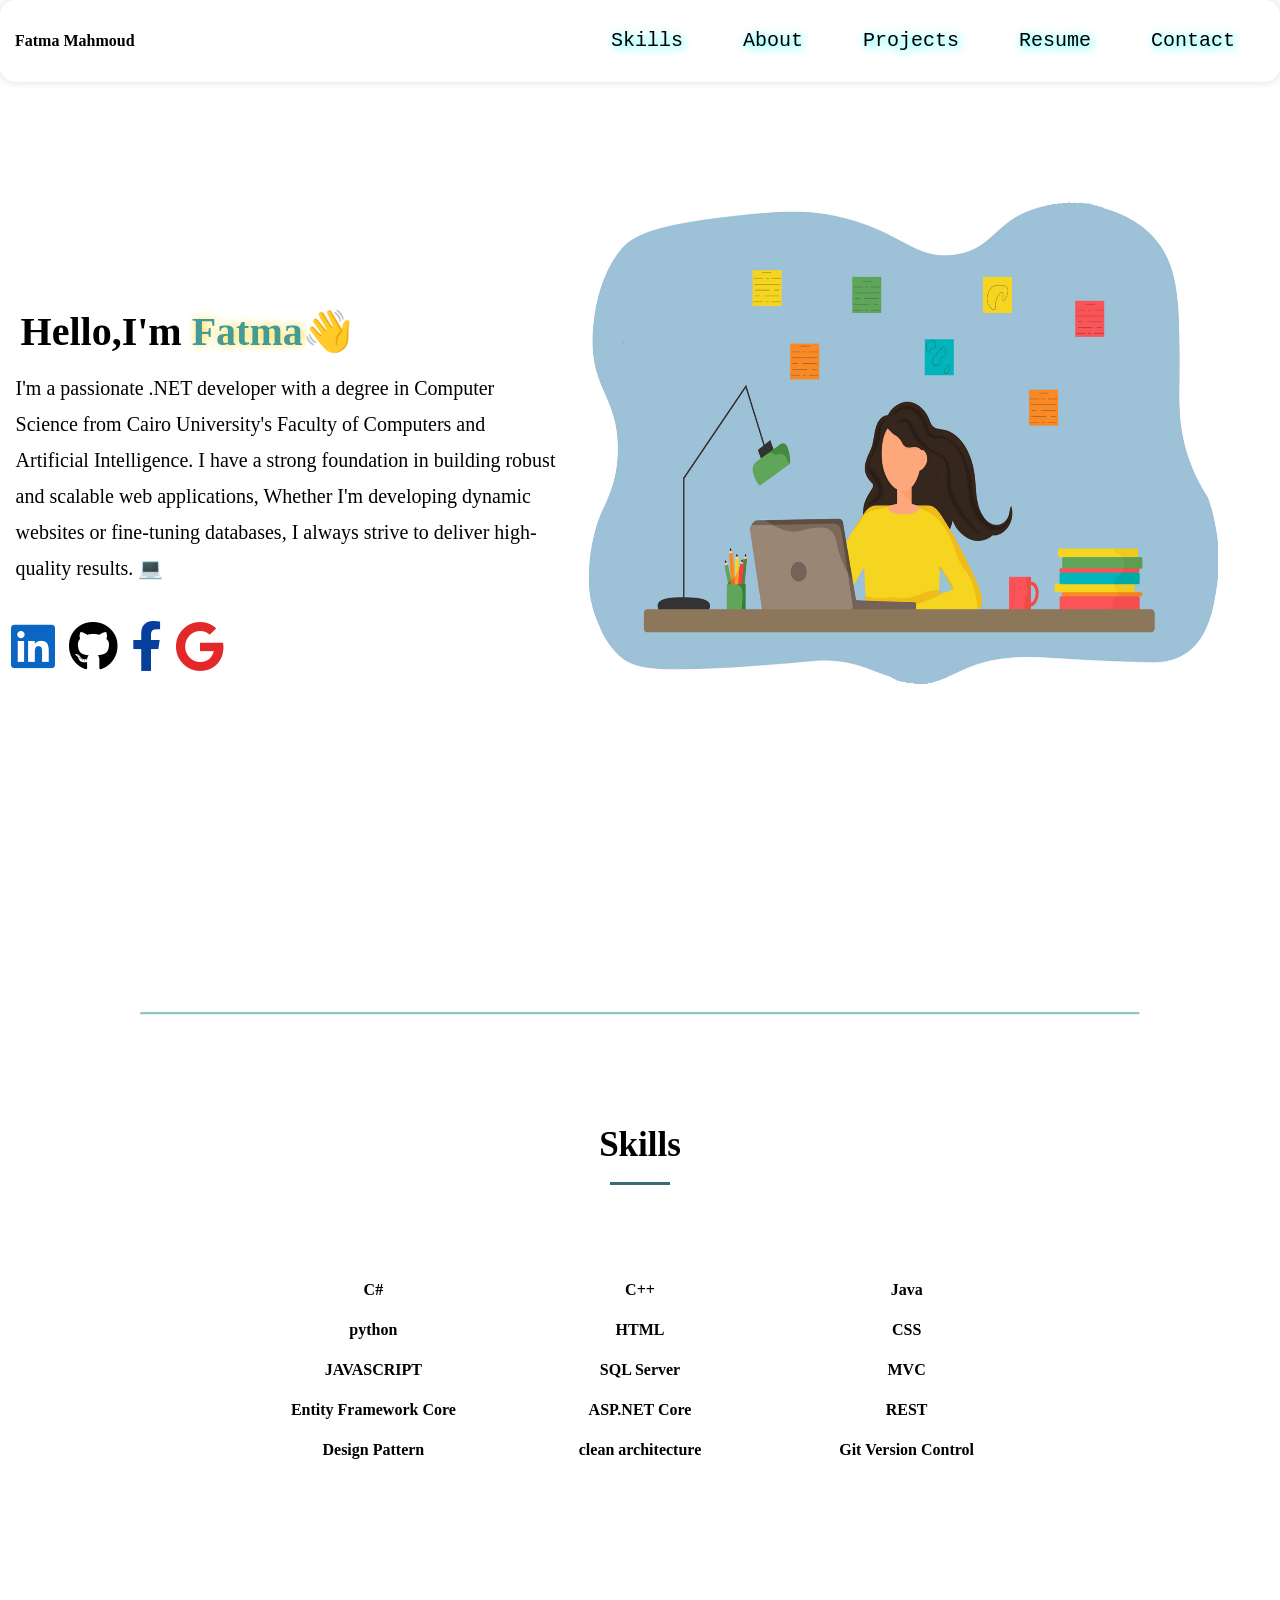
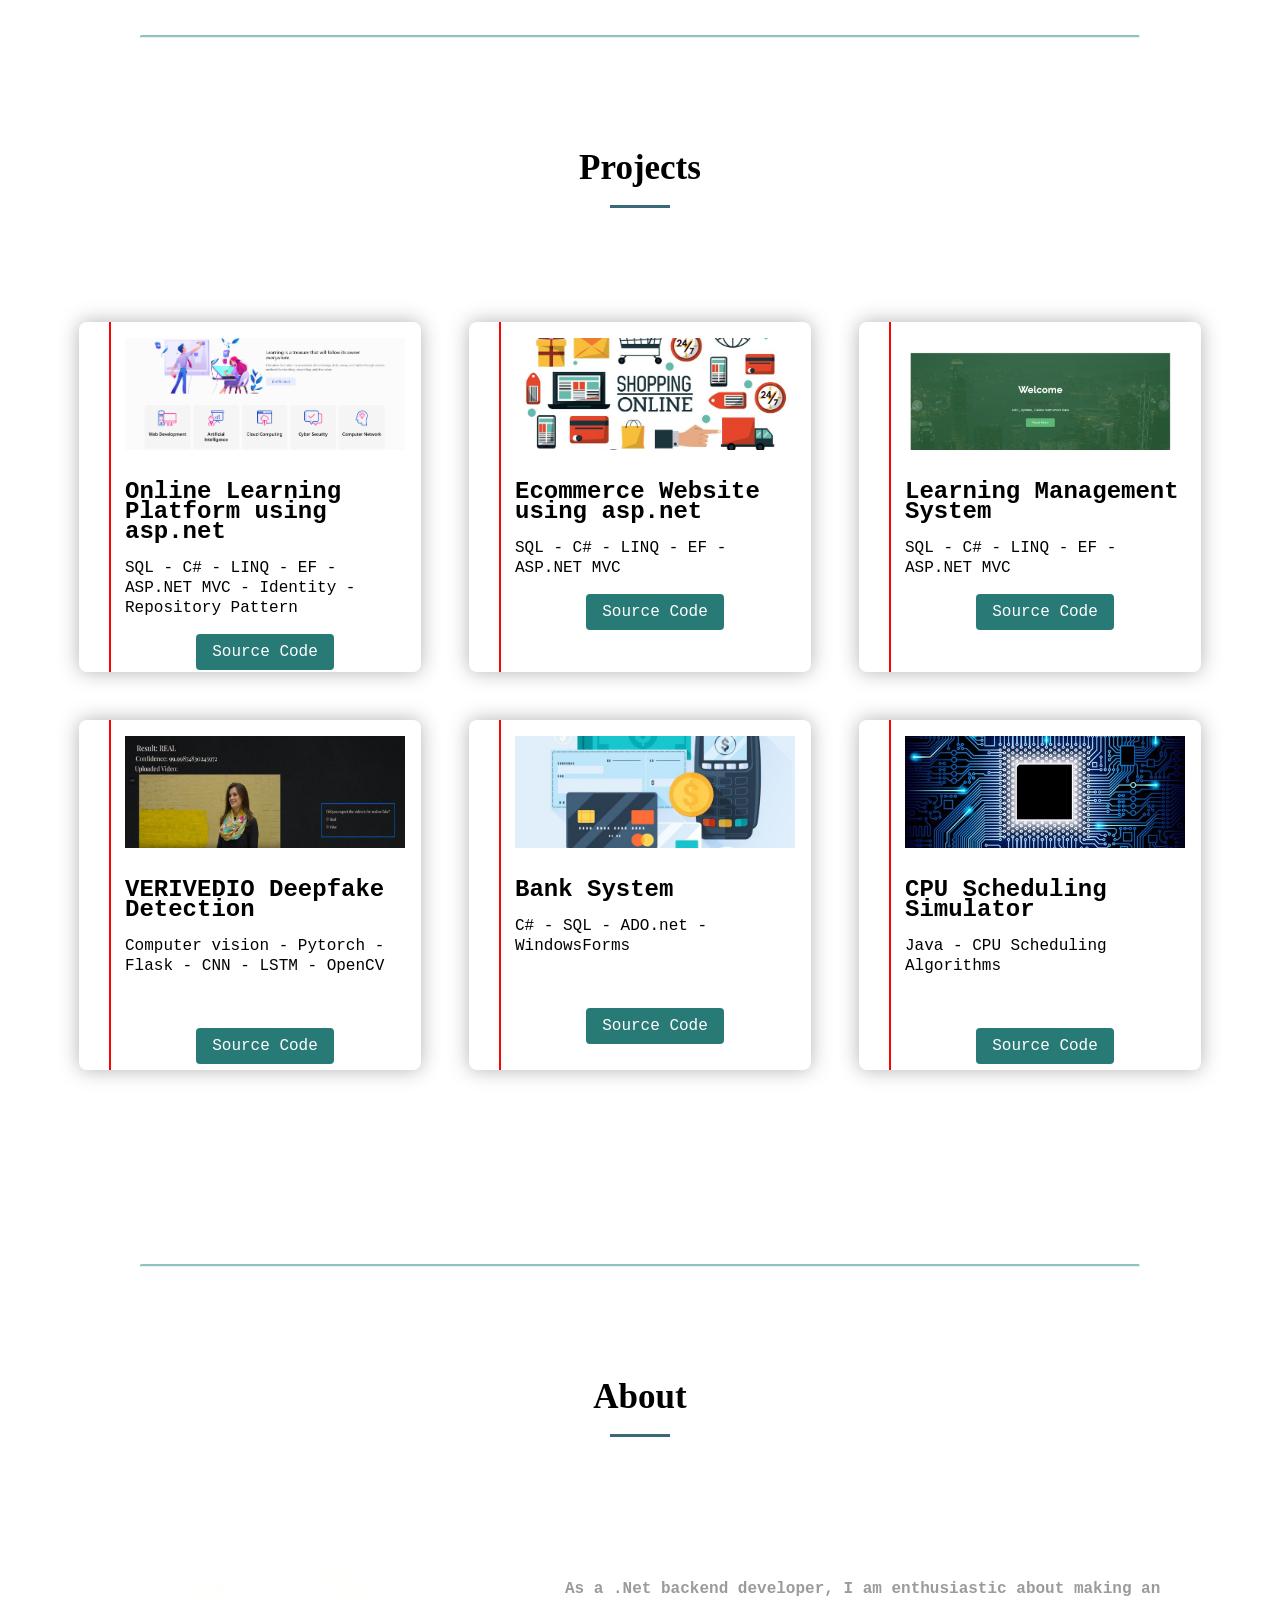
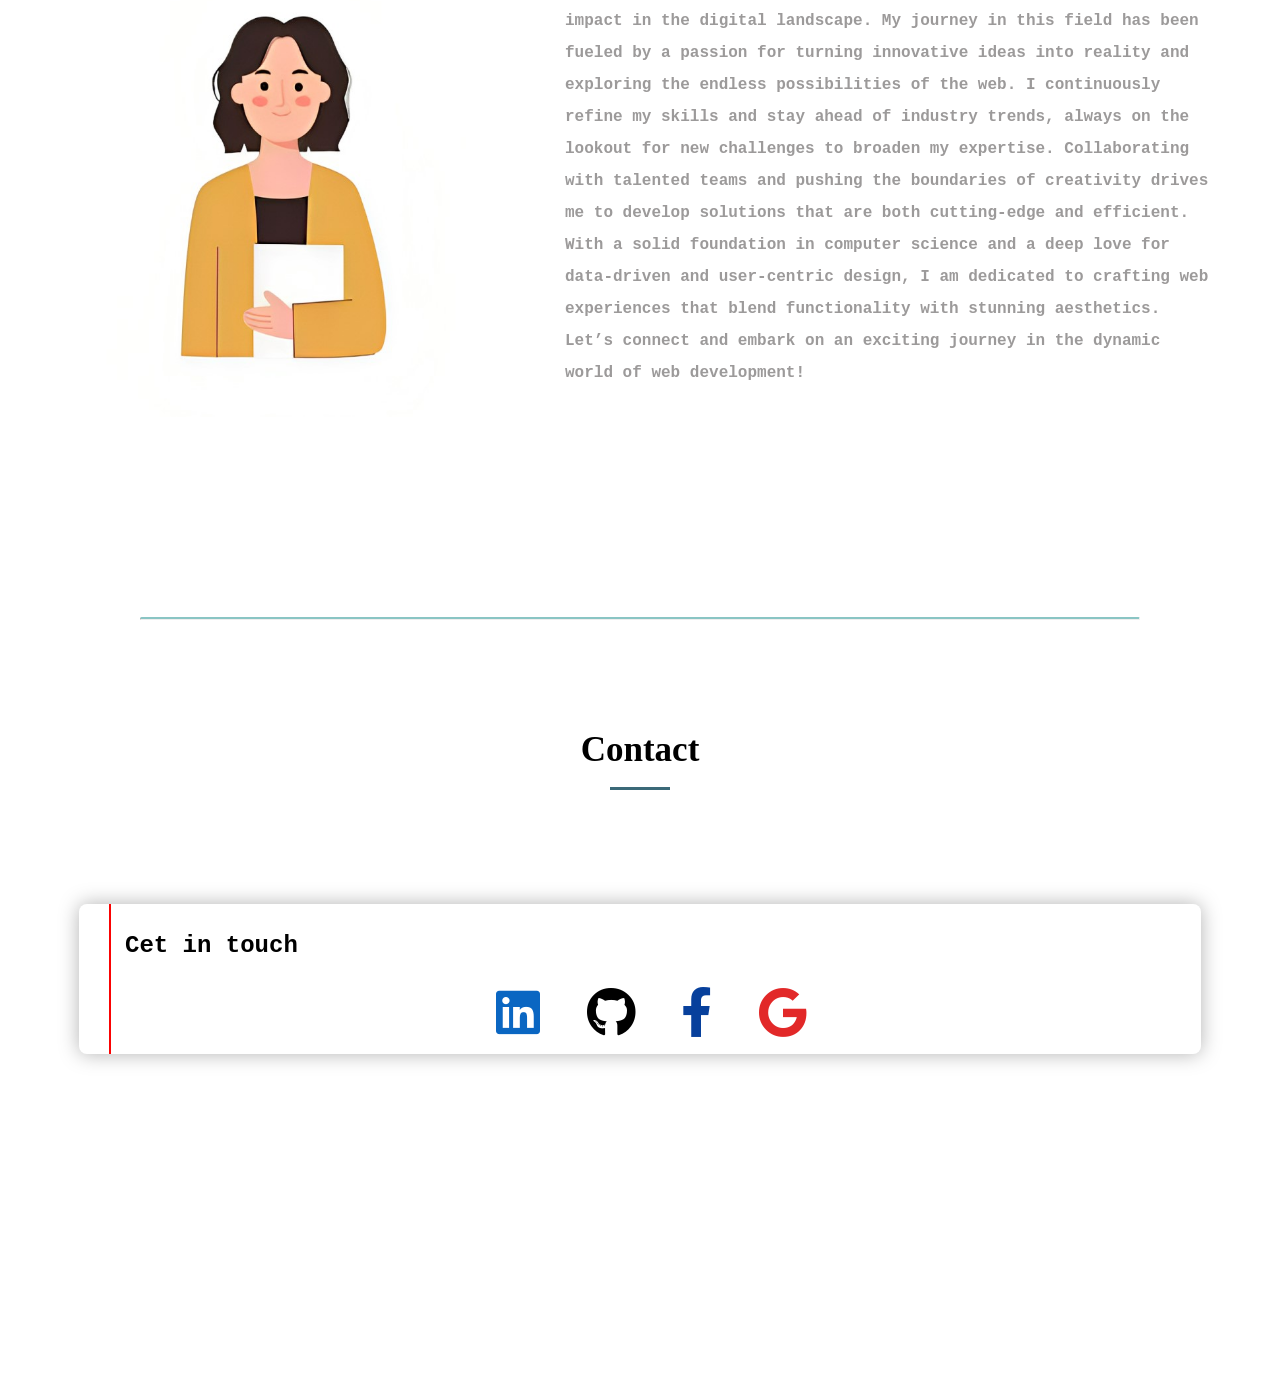
<file: index.html>
<!DOCTYPE html>
<html lang="en">
  <meta charset="UTF-8" />
    <meta http-equiv="X-UA-Compatible" content="IE=edge" />
    <meta name="viewport" content="width=device-width, initial-scale=1.0" />
    <title>Potifolio</title>
    
    <link rel="stylesheet" href="css/style.css" />
    
    <link rel="preconnect" href="https://fonts.gstatic.com" />
    <!-- <script type= "txt/javascript" src="main.js"></script> -->
    <link
      href="https://fonts.googleapis.com/css2?family=Work+Sans:wght@200;300;400;500;600;700;800&#038;display=swap"
      rel="stylesheet"
    />
    <link rel="stylesheet" href="https://cdnjs.cloudflare.com/ajax/libs/font-awesome/5.15.4/css/all.min.css">
  <body>
      <!-- header ---------------------------------------------------------------->
<!--       
      <div class="header" id="header">
        <div class="container">
          
          
            <p class="logo" style="font-size: 20px; padding-left:50px">Fatma Mahmoud</p>
            
          
          <ul class="main-nav">
           
            <li><a href="#skills">Skills</a></li>
           
            <li><a href="#about-id">About</a></li>
            <li><a href="#projects">Projects</a></li>
            <li><a href="#resume">Resume</a></li>
            <li><a href="#contact">Contact</a></li>
          </ul>
        </div>
      </div> -->

      <!-- Add this inside <body>, replacing your current .header -->
<header class="header" id="header">
  <div class="container navbar">
    <p class="logo">Fatma Mahmoud</p>
    <button class="nav-toggle" id="navToggle" aria-label="Toggle menu">
      <span class="hamburger"></span>
    </button>
    <ul class="main-nav" id="navMenu">
      <li><a href="#skills">Skills</a></li>
      <li><a href="#about-id">About</a></li>
      <li><a href="#projects">Projects</a></li>
      <li><a href="#resume">Resume</a></li>
      <li><a href="#contact">Contact</a></li>
    </ul>
  </div>
</header>



<script>
  const navToggle = document.getElementById('navToggle');
  const navMenu   = document.getElementById('navMenu');
  navToggle.addEventListener('click', () => {
    navMenu.classList.toggle('open');
    navToggle.classList.toggle('active');
  });
</script>


      <!-- intro ---------------------------------------------------------------->

    <div class="intro main">
      <div class="text">
        <h1>Hello,I'm <span style="color: #439A97; text-shadow: #FFDC34 1px 0 10px;">Fatma</span><span class="wave">👋</span></h1>
        <p>I'm a passionate .NET developer with a degree in Computer Science from Cairo University's Faculty of Computers and Artificial Intelligence. 
          I have a strong foundation in building robust and scalable web applications,
           Whether I'm developing dynamic websites or fine-tuning databases,
           I always strive to deliver high-quality results. 💻 </p>

        <div style="margin-top: 20px;" class="icons">
          <a href="https://www.linkedin.com/in/fatma-mahmoud-r"><i class="fab fa-linkedin" style="color: #0a66c2;" ></i></a>
          <a href="https://github.com/FatmaMahmoudR"><i class="fab fa-github" style="color: #000;" ></i></a>
          <a href="#"><i class="fab fa-facebook-f" style="color: #07409c;"></i></a>
          <a href="mailto:fatmaramadan156@gmail.com"><i class="fab fa-google" style="color: #e22828;"></i></a>
          
          
          </div> 
          
      </div>

      <div class="image1">
        <img  src="images/a.png" alt="img">
      </div>

    </div>

    <hr>

    <!-- Menu -------------------------------------------------------------------->


    <div class="main" id="skills">
        <div class="section-title"><h1>Skills</h1></div>
 
          <ul class="skills">  
            <li>
              <h3>C#</h3>
              <!-- <span class="bar"><span class="csharp"></span></span> -->
            </li>

            <li>
              <h3>C++</h3><!-- <span class="bar"><span class="cpp"></span></span> -->
            </li>
            
            <li>
              <h3>Java</h3>
              <!-- <span class="bar"><span class="java"></span></span> -->
            </li>

            <li>
              <h3>python</h3>
              <!-- <span class="bar"><span class="py"></span></span> -->
            </li>

            <li>
              <h3>HTML</h3>
              <!-- <span class="bar"><span class="html"></span></span>  -->
            </li>
          
            <li>
              <h3>CSS</h3><!-- <span class="bar"><span class="css"></span></span> -->
            </li>
          
            <li>
              <h3>JAVASCRIPT</h3><!-- <span class="bar"><span class="javascript"></span></span> -->
            </li>
          
            <li>
              <h3>SQL Server</h3><!--<span class="bar"><span class="sql"></span></span> -->
            </li>

            <li>
              <h3>MVC</h3><!-- <span class="bar"><span class="mvc"></span></span> -->
            </li>

            <li>
              <h3>Entity Framework Core</h3><!-- <span class="bar"><span class="ef"></span></span> -->
            </li>

            <li>
              <h3>ASP.NET Core</h3><!-- <span class="bar"><span class="net"></span></span> -->
            </li>
            <li>
              <h3>REST</h3>
            </li>
            <li>
              <h3>Design Pattern</h3><!-- <span class="bar"><span class="de-pa"></span></span> -->
            </li>
            
            <li>
              <h3>clean architecture</h3>
            </li>
            
            
            <li>
              <h3>Git Version Control</h3>
            </li>
          </>
               

     </div>

     <hr>
    
        <!-- Projects -------------------------------------------------------------->

        <div class="main" id="projects">
          <div class="section-title">
            <h1>Projects</h1>
        </div>
          <ul class="allcards">
     <!-- 1  -->
            <li class="cards_item">
              <div class="card">
                <div class="card-img"><img src="images/Projects/elearn.jpeg" alt="ecommerce">
                </div>
                <div class="card-content">
                  <h2 class="card-title">Online Learning Platform using asp.net</h2>
                  <div class="card-text">
                  <p> SQL - C# - LINQ - EF - ASP.NET MVC - Identity - Repository Pattern </p>
                  </div>
                  <div class="card-button">
                    <a class="btn" href="https://github.com/FatmaMahmoudR/OnlineLearningPlatform">Source Code</a>
                  </div>
                </div>
              </div>
            </li>
     <!-- 2 -->
      <li class="cards_item">
              <div class="card">
                <div class="card-img"><img src="images/Projects/ecommerce.jpeg" alt="ecommerce">
                </div>
                <div class="card-content">
                  <h2 class="card-title">Ecommerce Website using asp.net</h2>
                  <div class="card-text">
                  <p> SQL - C# - LINQ - EF - ASP.NET MVC </p>
                  </div>
                  <div class="card-button">
                    <a class="btn" href="https://github.com/FatmaMahmoudR/ecommerce-aspnet-mvc.git">Source Code</a>
                  </div>
                </div>
              </div>
            </li>

     
      <!-- 3    -->    
      <li class="cards_item">
        <div class="card">
          <div class="card-img"><img src="images/Projects/learn.PNG" alt="learnning system"></div>
          <div class="card-content">
            <h2 class="card-title">Learning Management System</h2>
            <div class="card-text">
              <p> SQL - C# - LINQ - EF - ASP.NET MVC </p>
             </div>
             <div class="card-button">
             <a class="btn" href="https://github.com/FatmaMahmoudR/Learning_Management_System-aspnet-MVC.git">Source Code</a>
          </div></div>
        </div>
      </li>
            

        <!-- 4 -->

        <li class="cards_item">
          <div class="card">
            <div class="card-img"><img src="images/Projects/deepfake.PNG" alt="Memory Allocator"></div>
            <div class="card-content">
              <h2 class="card-title">VERIVEDIO Deepfake Detection</h2>
              <div class="card-text">
                
                <p> Computer vision - Pytorch - Flask - CNN - LSTM - OpenCV </p>
              </div>
              <br>
              <div class="card-button">
              <a class="btn" href="https://github.com/FatmaMahmoudR/VERIVIDEO-DEEPFAKE-DETECTION">Source Code</a>
            </div>
            </div>
          </div>
        </li>


      
        <!-- 5 -->
          <li class="cards_item">
      <div class="card">
        <div class="card-img"><img src="images/Projects/bank.jpeg" alt="bank"></div>
        <div class="card-content">
          <h2 class="card-title"> Bank System</h2>
          <div class="card-text">
            
             <p> C# - SQL - ADO.net - WindowsForms </p>
          </div><br>
          <div class="card-button">
          <a class="btn" href="https://github.com/FatmaMahmoudR/Bank-System-Database.git">Source Code</a>
          </div>
        </div>
      </div>
    </li>


        <!-- 6  -->
        <li class="cards_item">
          <div class="card">
            <div class="card-img"><img src="images//Projects//cpu.jpeg" alt="cpu"></div>
            <div class="card-content">
              <h2 class="card-title">CPU Scheduling Simulator</h2>
              <div class="card-text">
                <p>Java - CPU Scheduling Algorithms </p>
              </div><br>
              <div class="card-button">
              <a class="btn" href="https://github.com/FatmaMahmoudR/CPU-Schedulers-Simulator.git">Source Code</a>
            </div>
          </div>
          </div>
        </li>

      </ul>
        </div>

        <hr>
        <!-- About ------------------------------------------------------------>
  
      <div class="main about" id="about-id">
        <div class="section-title">
            <h1>About</h1>
        </div>
              <div class="about-content">
                <div class="image">
                  <img src="images/aa.jpg" alt="">
                </div>
                <div class="text">
                  
                  <p>
                    As a .Net backend developer, I am enthusiastic about making an impact in the digital landscape.
                     My journey in this field has been fueled by a passion for turning innovative 
                     ideas into reality and exploring the endless possibilities of the web. 
                     I continuously refine my skills and stay ahead of industry trends, 
                     always on the lookout for new challenges to broaden my expertise.
                      Collaborating with talented teams and pushing the boundaries of creativity
                       drives me to develop solutions that are both cutting-edge and efficient. 
                       With a solid foundation in computer science and a deep love for data-driven and user-centric design,
                        I am dedicated to crafting web experiences that blend functionality with stunning aesthetics.
                     Let’s connect and embark on an exciting journey in the dynamic world of web development!
                  </p>
                  
                  
                </div>
              </div>
            </div>
        </div>

<hr>
        <!-- resume--------------------------------------------------------------- -->

        <!-- <div class="main" id="resume">
          <div class="section-title">
            <h1>Resume</h1>
          </div>
          <iframe src="docx/resume.pdf" title="resume" width="100%" height="800px" style="border:1px solid black;"></iframe>
        </div>
        <hr> -->
        <!-- contact us ----------------------------------------------------------->
  
  <div class="main" id="contact" style="margin-bottom: 200px;">
    <div class="section-title">
      <h1>Contact</h1>
    </div>
    <div class="cards_item" >
      <div class="card" style="width: 100%; height:150px">
        <div class="card-content">
          <h2 class="card-title">Cet in touch</h2>
          <div class="card-text">
            <div class="icons">
              <a href="https://www.linkedin.com/in/fatma-mahmoud-r"><i class="fab fa-linkedin" style="color: #0a66c2; padding-left: 35%; padding-right: 2rem;" ></i></a>
              <a href="https://github.com/FatmaMahmoudR"><i class="fab fa-github" style="color: #000; padding-right: 2rem;" ></i></a>
              <a href="#"><i class="fab fa-facebook-f" style="color: #07409c; padding-right: 2rem;"></i></a>
              <a href="mailto:fatmaramadan156@gmail.com"><i class="fab fa-google" style="color: #e22828;"></i></a>
              
              
            </div>
          </div></div>
          
        </div>
      </div>
    </div>
  
    
        <div class="info">
            
           <span class="up"><i class="fas fa-arrow-up"></i></span>
        </div>
    
  </div>


        <!-- scrol up -->
        
        <span class="up"></span>
      
    <script>
      let span = document.querySelector(".up");

      window.onscroll = function () {
      console.log(this.scrollY);
       if (this.scrollY >= 300) {
        span.classList.add("show");
      } else {
         span.classList.remove("show");
       }
  
      };

      span.onclick = function () {
        window.scrollTo({
        top: 0,
        behavior: "smooth",
      });
};
    </script>
  </body>

  
<footer>
 
  
  </footer>
</file>
<file: css/style.css>
* {
    -webkit-box-sizing: border-box;
    -moz-box-sizing: border-box;
    box-sizing: border-box;
    margin: 0;
  }
  html {
    scroll-behavior: smooth;
  }
  body {
    font-family:'Courier New', Courier, monospace;
    background-color: white;
  }
  .container {
    padding-left: 15px;
    padding-right: 15px;
    margin-left: auto;
    margin-right: auto;
  }


/* diffrent screens */
@media (max-width: 1170px) {
  .header .main-nav {
    display: flex;
    justify-content: space-evenly;
    flex-wrap: wrap;  /* Allows items to wrap to the next line */
    padding: 0;
  }

  .header .main-nav li {
    flex: 1 1 100%;  /* Makes each item take full width if wrapped */
    text-align: center;
  }

  .header .main-nav li a {
    padding: 10px 15px;
  }
}

@media (min-width: 768px) and (max-width: 991px) and (min-width: 1200px) {
  .container {
    width: 100%;
    padding-left: 15px;
    padding-right: 15px;
  }

  .header .main-nav {
    margin: auto;
  }
  .intro{
    width: 100%;
    margin: 0 auto;
  }

  /* .intro .text {
    width: 100%;
    left: 50%;
    transform: translate(-50%, -50%);
  } */

  .about .about-content {
    flex-direction: column;
    text-align: center;
  }

  .about .about-content .image {
    margin: 0 auto 60px;
  }

  .about .about-content .text {
    margin-left: 0;
    max-width: 100%;
  }

  .skills {
    width: 100%;
    margin: 0 auto;
  }

  .projects .project-card {
    flex: 1 1 calc(50% - 15px);
    margin: 0 15px 30px 15px;
  }

  .contact .contact-info div {
    width: 100%;
  }
} 

a{
    text-decoration: none;
}

ul {
    margin: 0;
    padding: 0;
    list-style: none;
  }
  /* header *****************************************************************/

  hr{
    width: 1000px; 
    margin: 50px auto; 
    border-top: 2px solid hsla(178, 51%, 40%, 0.568); 
    font-weight: bold;
    border-radius: 3rem;
  }
/* Start Header */



.header {
  background-color: white;
  position: relative;
  box-shadow: 0 0 10px #ddd;
  border-radius: 15px; 

}
  .header .container {
    display: flex;
    justify-content: space-between;
    align-items: center;
    flex-wrap: wrap;
    position: relative;
  }
  .header .logo {
    
    font-weight: bold;
    font-family: 'Clicker Script',cursive;
   
    
    height: 50px;
    align-items: center;
    display: flex;
    justify-content: center;
    
  }
 
  
  .header .main-nav {
    display: flex;
  }
  
  .header .main-nav li  a {
    align-items: center;
    display: flex;
    color: black;
    font-weight: 00;
    text-shadow: 2px 2px 10px #00fff7;
    
    font-size: 20px;
    justify-content: center;
    height: 60px;
    position: relative;
    padding: 0 30px;
    overflow: hidden;
    transition: 0.3;
  }

  .header .main-nav  li a::before {
    content: "";
    position: absolute;
    width: 100%;
    height: 4px;
    
    top: 0;
    left: -100%;
    transition: 0.3;
  }
  .header .main-nav  li  a:hover {
    /* font-weight: bold; */
    
    filter:drop-shadow(0 0 5px yellow);
    border-radius: 5rem;
  }
  .header .main-nav li  a:hover::before {
    left: 0;
  }


  /* ************** */

  /* Base navbar */
  .navbar {
    display: flex;
    align-items: center;
    justify-content: space-between;
    position: relative;
  }
  .main-nav {
    display: flex;
  }
  .main-nav li a {
    padding: 0 1rem;
    display: block;
    line-height: 60px;
  }

  /* hamburger button (hidden on desktop) */
  .nav-toggle {
    display: none;
    background: none;
    border: none;
    cursor: pointer;
  }
  .hamburger,
  .hamburger::before,
  .hamburger::after {
    display: block;
    width: 25px;
    height: 3px;
    background: #000;
    position: relative;
    transition: all .3s;
  }
  .hamburger::before,
  .hamburger::after {
    content: '';
    position: absolute;
    left: 0;
  }
  .hamburger::before { top: -8px; }
  .hamburger::after  { top:  8px; }

  /* SMALL SCREENS */
  @media (max-width: 768px) {
    .nav-toggle {
      display: block;
    }
    .main-nav {
      position: absolute;
      top: 100%;
      left: 0;
      right: 0;
      background: #fff;
      flex-direction: column;
      overflow: hidden;
      max-height: 0;
      transition: max-height .3s ease-out;
      box-shadow: 0 4px 6px rgba(0,0,0,0.1);
    }
    .main-nav.open {
      max-height: 300px; /* enough to show all items */
      transition: max-height .5s ease-in;
    }
    .main-nav li a {
      padding: .75rem 1rem;
      border-bottom: 1px solid #eee;
    }
  }


  /* intro ********************************************************************/
  .intro {
    background-size: cover;
    height: calc(100vh - 70px);
    position: relative;
    padding-top: 60px;
    width: 100%;
    
}
.intro .text {
  position: absolute;
  left: 18%;
  top: 40%;
  text-align: left;
  transform: translate(-50%, -50%);
  width: 600px;
  font-family:'Clicker Script',cursive;
  max-width: 100%;
  margin: 20px;
  padding: 20px;
}
.intro .text h1 {
  font-weight: bold;
  font-size: 40px;
  color: #000;
  margin: 15px;
}
.intro .text p {
  font-size: 20px;
  color: #000;
  line-height: 1.8;
  margin: 10px;

}

.fab , .fa{
  font-size: 50px;
  padding: 5px;
  margin-top:10px ;

}

.image {
height: 500px;
max-width: 100%;
object-fit: cover;
flex: 0 0 auto;
padding: 20px;
display: flex;
justify-content: flex-end;
}

.image1 {
  height: 500px;
      max-width: 100%;
      object-fit: cover;
      flex: 0 0 auto;
      display: flex;
      justify-content: flex-end;
  }

  .image1 img {
    width: 55%

  }


.wave {
  animation-name: wave-animation;  
  animation-duration: 2.5s;        
  animation-iteration-count: infinite;  
  transform-origin: 70% 70%;       
  display: inline-block;
}



@keyframes wave-animation {
    0% { transform: rotate( 0.0deg) }
   10% { transform: rotate(14.0deg) } 
   20% { transform: rotate(-8.0deg) }
   30% { transform: rotate(14.0deg) }
   40% { transform: rotate(-4.0deg) }
   50% { transform: rotate(10.0deg) }
   60% { transform: rotate( 0.0deg) } 
  100% { transform: rotate( 0.0deg) }
}


/* skills ****************************************************************************/

 #skills .skills {
    display: flex;
    flex-wrap: wrap;
    justify-content: center; 
    gap: 10px;
    padding: 0;
    margin: 0 auto;
    max-width: 800px;
  }

  #skills .skills li {
    width: calc(33.33% - 10px); 
    list-style: none;
    margin: 2px 0;
    padding: 2px;
    text-align: center; 
  }

  #skills h3 {
    margin: 2px 0;
    font-size: 16px;
  }

  .section-title {
    text-align: center;
  }

  /* ************ */
  
.main {
  padding-top: 60px;
  padding-bottom:120px;
  width: 1170px;
  margin: 50px auto;
  color: #000;
}
.section-title {
  text-align: center;
  margin-bottom: 80px;
 }
.section-title h1 {
  text-transform: capitalize;
  font-size: 35px;
  position: relative;
  display: inline-block;
  padding-bottom: 20px;
  margin-bottom: 10px;
  font-family: 'Clicker Script',cursive;
}
.section-title h1:before {
  content: "";
  position: absolute;
  width: 60px;
  height: 3px;
  background-color: #3B6978;
  bottom: 0;
  left: 50%;
  transform: translateX(-50%);
} 

.skills{
	width: 800px;
	margin: 60px auto;
  
	
}

.skills li{
	margin: 20px 0;
  list-style-type: none;
	font-family: 'Clicker Script',cursive;
  font-size: medium;
}

.bar{
	background-color: #353b48;
	display: block;
	height: 10px;
	border: 3px solid rgba(0,0,0,0.3);
	border-radius: 6px;
	overflow: hidden;
	box-shadow: 0 0 8px rgb(221, 221, 35);
}

.bar span{ 
	height: 10px;
	float: left;
	background-color: #319996;
}


.html{ 
	width: 90%;
	animation: html 2s;
}

.css{ 
	width: 80%;
	animation: css 2s;
}

.javascript{ 
	width: 50%;
	animation: javascript 2s;
}

.cpp{ 
	width: 90%;
	animation: cpp 2s;
}

.csharp{ 
	width: 80%;
	animation: csharp 2s;
}

.java{ 
	width: 70%;
	animation: java 2s;
}

.py{ 
	width: 50%;
	animation: py 2s;
}

.sql{ 
	width: 70%;
	animation: sql 2s;
}

.net{ 
	width: 80%;
	animation: net 2s;
}

.mvc{ 
	width: 80%;
	animation: mvc 2s;
}

.ef{ 
	width: 80%;
	animation: ef 2s;
}
.de-pa{ 
	width: 70%;
	animation: de-pa 2s;
}


@keyframes html{ 
	0%{
		width: 0%;
	}

	100%{
		width: 90%;
	}
}

@keyframes css{ 
	0%{
		width: 0%;
	}

	100%{
		width: 80%;
	}
}

@keyframes javascript{ 
	0%{
		width: 0%;
	}

	100%{
		width: 50%;
	}
}

@keyframes cpp{
	0%{
		width: 0%;
	}

	100%{
		width: 90%;
	}
}

@keyframes java{
	0%{
		width: 0%;
	}

	100%{
		width: 70%;
	}
}
@keyframes csharp{
	0%{
		width: 0%;
	}

	100%{
		width: 80%;
	}
}

@keyframes py{
	0%{
		width: 0%;
	}

	100%{
		width: 50%;
	}
}
@keyframes sql{
	0%{
		width: 0%;
	}

	100%{
		width: 70%;
	}
}
@keyframes net{
	0%{
		width: 0%;
	}

	100%{
		width: 60%;
	}
}

@keyframes ef{
	0%{
		width: 0%;
	}

	100%{
		width: 80%;
	}
}

@keyframes mvc{
	0%{
		width: 0%;
	}

	100%{
		width: 80%;
	}
}

@keyframes de-pa{
	0%{
		width: 0%;
	}

	100%{
		width: 70%;
	}
} */




/* about ------------------------------------------------------------------*/

.about {
  padding-top: 60px;
  padding-bottom: 60px;
}
.about .about-content {
  margin-top: 100px;
  display: flex;
  flex-wrap: wrap;
  justify-content: space-between;
}


.about .about-content .image img {
  max-width: 100%;
  position: relative;
  width: 400px;
  height: 450px;
}
.about .about-content .text {
  flex-basis: calc(100% - 500px);
  padding: 10px;
  font-weight: bold;
  line-height: 2;
  width: 50%;
  display: inline-block;
  color: rgb(156, 154, 154);
}

/* projects ***************************************************************************/

.allcards {
  display: grid;
  grid-template-columns:repeat(auto-fit,minmax(300px,1fr));
 
}
.cards_item {
  display: flex;
  padding: 1.5rem;
  filter:drop-shadow(0 0 10px rgba(0, 0, 0, 0.3));
}


.card {
  background-color: white;
  border-radius: 0.5rem;
  display: flex;
  flex-direction: column;
  overflow: hidden;
  padding-left: 30px;
  background:linear-gradient(rgb(250, 3, 3) 0 0) 30px 0/2px 100% white;
  background-repeat: no-repeat;
  line-height: 1.25rem;
  height: 350px;
  width: 350px;
}

.card-content {
  padding: 1rem;

}

h2.card-title {
    font-size: 1.5em;
}

h2.card-title,p {
  margin: 1rem 0;

}
.card-img {
  height: 8rem;
  padding: 1rem 1rem 0;

}

.card-img img {
  object-fit:cover;
  height:100%;
  width:100%;
}
.card-button {
  display: flex;
  justify-content: center;
  margin-top: 1rem;
  margin-bottom: 1rem;
}

.btn {
  background-color: #287a77;
  font-family: monospace;
  border: none;
  color: white;
  padding: 0.5rem 1rem;
  text-align: center;
  text-decoration: none;
  display: inline-block;
  font-size: 1rem;
  cursor: pointer;
  border-radius: 0.25rem;
  transition: background-color 0.2s;
}

.btn:hover {
  background-color:  #39b4af;
}



/* Contact form **********************************************************************/



.contact{
  height: 200px;
  width: 100%;
}
 .info h4 {
  text-transform: uppercase;
  margin-bottom: 30px;
  font-weight: 500;
  font-size: 18px;
}
 
/*arrow to topppp*********************************/

.to-top {
  background: rgb(0, 0, 0);
  position: fixed;
  bottom: 16px;
  right:32px;
  width:50px;
  height:50px;
  border-radius: 50%;
  display: flex;
  align-items: center;
  justify-content: center;
  font-size:50px;
  color:#1f1f1f;
  text-decoration: none;
  opacity:0;
  pointer-events: none;
  transition: all .4s;
}

/* scrolling up *******************************************************************************/

.to-top.active {
  bottom:32px;
  pointer-events: auto;
  opacity:1;
}

.up {
  font-family: Arial, Tahoma;
  font-weight: bold;
  font-size: 40px;
  position: fixed;
  bottom: 10px;
  right: -100px;
 
  color: rgb(0, 0, 0);
  padding: 15px;
  border-radius: 50%;
  cursor: pointer;
  transition: 0.2s;
}
.up.show {
  right: 15px;
}
</file>
